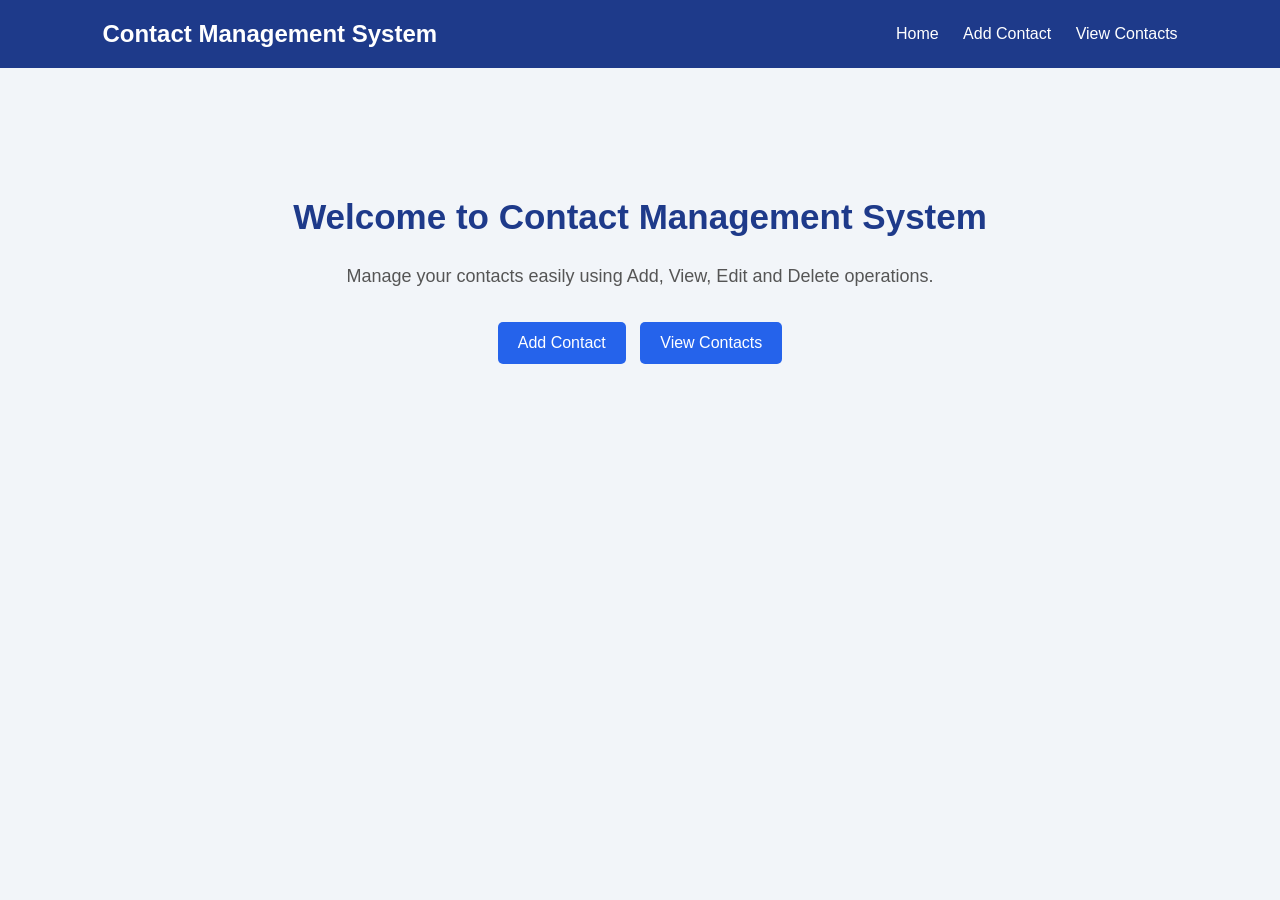
<file: index.html>
<!DOCTYPE html>
<html lang="en">

<head>
    <meta charset="UTF-8">

    <meta name="viewport"
          content="width=device-width, initial-scale=1.0">

    <title>Contact Management System</title>

    <link rel="stylesheet" href="style.css">
</head>

<body>

<header>

    <h1>Contact Management System</h1>

    <nav>
        <a href="index.html">Home</a>
        <a href="add.html">Add Contact</a>
        <a href="view.php">View Contacts</a>
    </nav>

</header>


<section class="home">

    <h2>Welcome to Contact Management System</h2>

    <p>
        Manage your contacts easily using
        Add, View, Edit and Delete operations.
    </p>

    <div class="buttons">

        <a href="add.html" class="btn">
            Add Contact
        </a>

        <a href="view.php" class="btn">
            View Contacts
        </a>

    </div>

</section>


</body>
</html>
</file>
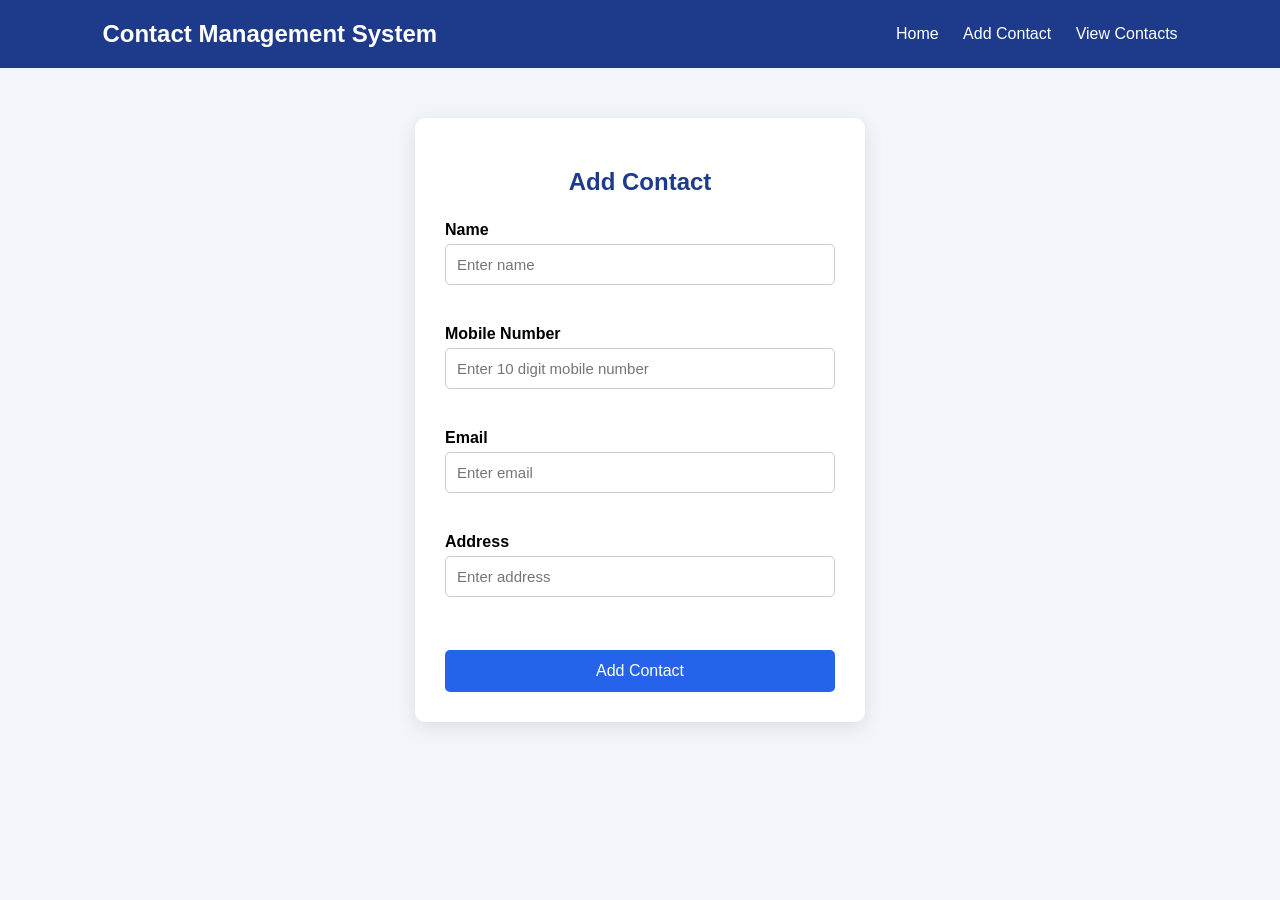
<file: add.html>
<!DOCTYPE html>
<html lang="en">

<head>
    <meta charset="UTF-8">

    <meta name="viewport"
          content="width=device-width, initial-scale=1.0">

    <title>Add Contact</title>

    <link rel="stylesheet" href="style.css">

    <style>

        .error-message {
            color: red;
            font-size: 14px;
            font-weight: bold;
            margin-top: 5px;
            margin-bottom: 8px;
            min-height: 20px;
        }

        .input-error {
            border: 2px solid red !important;
            outline: none;
        }

    </style>

</head>

<body>

<header>

    <h1>Contact Management System</h1>

    <nav>
        <a href="index.html">Home</a>
        <a href="add.html">Add Contact</a>
        <a href="view.php">View Contacts</a>
    </nav>

</header>


<div class="form-container">

    <h2>Add Contact</h2>


    <form action="add.php"
          method="POST"
          id="contactForm"
          novalidate>


        <!-- NAME -->

        <label for="name">
            Name
        </label>

        <input
            type="text"
            id="name"
            name="name"
            placeholder="Enter name"
            maxlength="100"
            autocomplete="off"
        >

        <div id="nameError" class="error-message"></div>


        <!-- MOBILE -->

        <label for="phone">
            Mobile Number
        </label>

        <input
            type="text"
            id="phone"
            name="phone"
            placeholder="Enter 10 digit mobile number"
            maxlength="10"
            autocomplete="off"
            inputmode="numeric"
        >

        <div id="phoneError" class="error-message"></div>


        <!-- EMAIL -->

        <label for="email">
            Email
        </label>

        <input
            type="text"
            id="email"
            name="email"
            placeholder="Enter email"
            maxlength="100"
            autocomplete="off"
        >

        <div id="emailError" class="error-message"></div>


        <!-- ADDRESS -->

        <label for="address">
            Address
        </label>

        <input
            type="text"
            id="address"
            name="address"
            placeholder="Enter address"
            maxlength="200"
        >

        <div id="addressError" class="error-message"></div>


        <button type="submit">
            Add Contact
        </button>

    </form>

</div>


<script>

document.addEventListener("DOMContentLoaded", function () {

    const form = document.getElementById("contactForm");

    const phone = document.getElementById("phone");

    const phoneError = document.getElementById("phoneError");


    /* MOBILE NUMBER */

    phone.addEventListener("input", function () {

        // Numbers mattum allow
        phone.value = phone.value.replace(/[^0-9]/g, "");

        // Maximum 10 digits
        phone.value = phone.value.substring(0, 10);

        const value = phone.value;


        if (value.length === 0) {

            phoneError.textContent = "";

            phone.classList.remove("input-error");

        }

        else if (!/^[6-9][0-9]{9}$/.test(value)) {

            phoneError.textContent =
                "(Please enter a valid mobile number)";

            phone.classList.add("input-error");

        }

        else {

            phoneError.textContent = "";

            phone.classList.remove("input-error");

        }

    });


    /* FORM SUBMIT */

    form.addEventListener("submit", function (event) {

        const value = phone.value.trim();


        if (!/^[6-9][0-9]{9}$/.test(value)) {

            event.preventDefault();

            phoneError.textContent =
                "(Please enter a valid mobile number)";

            phone.classList.add("input-error");

            phone.focus();

            return false;
        }

    });

});

</script>


</body>

</html>
</file>
<file: style.css>
* {
    box-sizing: border-box;
}


body {
    margin: 0;

    font-family: Arial, sans-serif;

    background: #f2f5f9;
}


/* =========================
   HEADER
========================= */

header {
    background: #1e3a8a;

    color: white;

    padding: 20px 8%;

    display: flex;

    justify-content: space-between;

    align-items: center;
}


header h1 {
    margin: 0;

    font-size: 24px;
}


nav a {
    color: white;

    text-decoration: none;

    margin-left: 20px;
}


nav a:hover {
    text-decoration: underline;
}


/* =========================
   HOME
========================= */

.home {
    text-align: center;

    padding: 100px 20px;
}


.home h2 {
    font-size: 35px;

    color: #1e3a8a;
}


.home p {
    font-size: 18px;

    color: #555;
}


.buttons {
    margin-top: 30px;
}


.btn {
    display: inline-block;

    background: #2563eb;

    color: white;

    padding: 12px 20px;

    margin: 5px;

    text-decoration: none;

    border-radius: 5px;
}


/* =========================
   FORM
========================= */

.form-container {
    width: 450px;

    margin: 50px auto;

    background: white;

    padding: 30px;

    border-radius: 10px;

    box-shadow: 0 5px 20px rgba(0,0,0,0.1);
}


.form-container h2 {
    text-align: center;

    color: #1e3a8a;

    margin-bottom: 25px;
}


label {
    display: block;

    margin-top: 15px;

    margin-bottom: 5px;

    font-weight: bold;
}


input {
    width: 100%;

    padding: 11px;

    border: 1px solid #ccc;

    border-radius: 5px;

    font-size: 15px;

    outline: none;
}


input:focus {
    border-color: #2563eb;
}


/* =========================
   RED ERROR
========================= */

.error-message {
    color: red;

    font-size: 14px;

    font-weight: bold;

    margin-top: 5px;

    min-height: 20px;
}


.input-error {
    border: 2px solid red !important;

    outline: none;
}


/* =========================
   BUTTON
========================= */

button {
    width: 100%;

    margin-top: 20px;

    padding: 12px;

    background: #2563eb;

    color: white;

    border: none;

    border-radius: 5px;

    cursor: pointer;

    font-size: 16px;
}


button:hover {
    background: #1d4ed8;
}


/* =========================
   TABLE
========================= */

.container {
    width: 90%;

    margin: 40px auto;

    background: white;

    padding: 30px;

    border-radius: 10px;
}


table {
    width: 100%;

    border-collapse: collapse;
}


th,
td {
    padding: 12px;

    border: 1px solid #ddd;

    text-align: center;
}


th {
    background: #1e3a8a;

    color: white;
}


.edit {
    background: #16a34a;

    color: white;

    padding: 6px 10px;

    text-decoration: none;

    border-radius: 4px;
}


.delete {
    background: #dc2626;

    color: white;

    padding: 6px 10px;

    text-decoration: none;

    border-radius: 4px;
}


/* =========================
   FOOTER
========================= */

footer {
    text-align: center;

    padding: 20px;

    background: #1e3a8a;

    color: white;
}


/* =========================
   MOBILE
========================= */

@media (max-width: 600px) {

    header {
        flex-direction: column;

        gap: 15px;
    }

    nav a {
        margin: 5px;
    }

    .form-container {
        width: 90%;
    }

}
</file>
